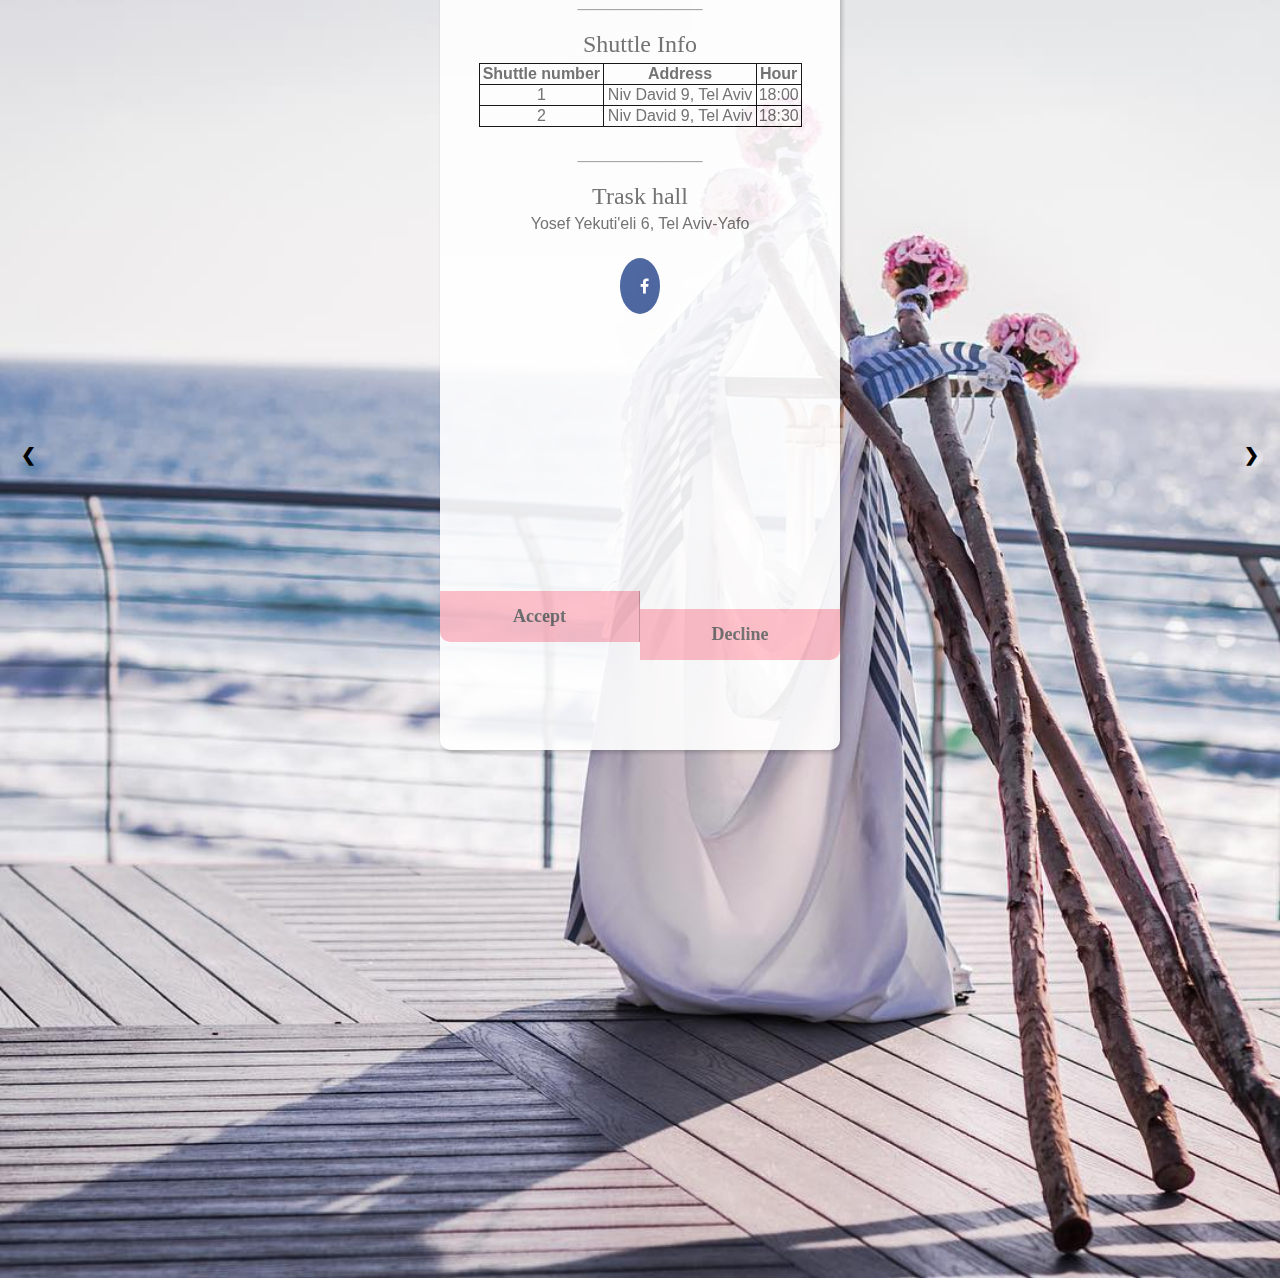
<file: index.html>
<!DOCTYPE html>
<html onmouseleave="mouseOutOfWindow()" >
<head>
  <link rel="stylesheet" type="text/css" href="rsvp.css">
  <link rel="stylesheet" href="https://cdnjs.cloudflare.com/ajax/libs/font-awesome/4.7.0/css/font-awesome.min.css">

<title>RSVP</title>
<script src="https://ajax.googleapis.com/ajax/libs/jquery/1.7.1/jquery.min.js"></script>
</head>
<body>

<div class="slideshow-container">
<div class="mySlides fade">
  <img src="3.jpg" style="width:100%">
</div>

<div class="mySlides fade">
  <img src="2.jpg" style="width:100%">
</div>

<div class="mySlides fade">
  <img src="1.jpg" style="width:100%">
</div>

<div class="mySlides fade">
  <img src="4.jpg" style="width:100%">
</div>

<div class="mySlides fade">
  <img src="5.jpg" style="width:100%">
</div>


<a class="prev" onclick="plusSlides(-1)">&#10094;</a>
<a class="next" onclick="plusSlides(1)">&#10095;</a>

</div>
 </div>
<div class="top">
</div>
<div class="form1">
  <div class ="info">
    <h1>You are invited</h1>
      <h2>for the wedding of</h2>
      <h1>Michal & Ronen</h1>
    <p class= "line">______________</p>
    <div id="details" onmouseover="resizeText(1)" onmouseout="resizeText(-1)">
       <h2>The Details</h2>
        <p>Thursday, June 28, 2019</p>
          <li>7:30 pm Reception</li>
          <li>8:30 pm Ceremony</li>
          <li>9:00 pm Celebration</li>
    </div>
     
    <p class= "line">______________</p>
    <p>
    <table class="w3-table w3-striped w3-border">
        <h2>Shuttle Info</h2>
        <tr>
          <th>Shuttle number</th>
          <th>Address</th>
          <th>Hour</th>
        </tr>
        <tr >
          <td onmouseover="tableHover(this,1)" onmouseout="tableHover(this,-1)">1</td>
          <td onmouseover="tableHover(this,1)" onmouseout="tableHover(this,-1)">Niv David 9, Tel Aviv</td>
          <td onmouseover="tableHover(this,1)" onmouseout="tableHover(this,-1)">18:00</td>
        </tr>
        <tr>
          <td onmouseover="tableHover(this,1)" onmouseout="tableHover(this,-1)">2</td>
          <td onmouseover="tableHover(this,1)" onmouseout="tableHover(this,-1)">Niv David 9, Tel Aviv</td>
          <td onmouseover="tableHover(this,1)" onmouseout="tableHover(this,-1)">18:30</td>
        </tr>
    </div>
    </table>
    <br>
    <p class= "line">______________</p>
        <h2>Trask hall</h2>
        <p>Yosef Yekuti'eli 6, Tel Aviv-Yafo </p>
        <p><a href="https://www.facebook.com/traskevents/" class="fa fa-facebook"></a></p>
    <div class="map"><iframe src="https://maps.google.com/maps?width=100%&amp;height=600&amp;hl=en&amp;q=Yosef%20Yekuti'eli%206%2C%20Tel%20Aviv-Yafo+(Trask%20hall)&amp;ie=UTF8&amp;t=&amp;z=19&amp;iwloc=A&amp;output=embed"><a href="https://www.maps.ie/map-my-route/">Plot a route map</a></iframe></div><br />
  </div>
  <a href="rsvp.html"><button class ="accept">Accept</button></a>
  <a href="decline.html"><button class ="regret" ">Decline</button></a>
 <div>

</div>
<script type="text/javascript" src="rsvp.js"></script>

</body>
</html>
</file>
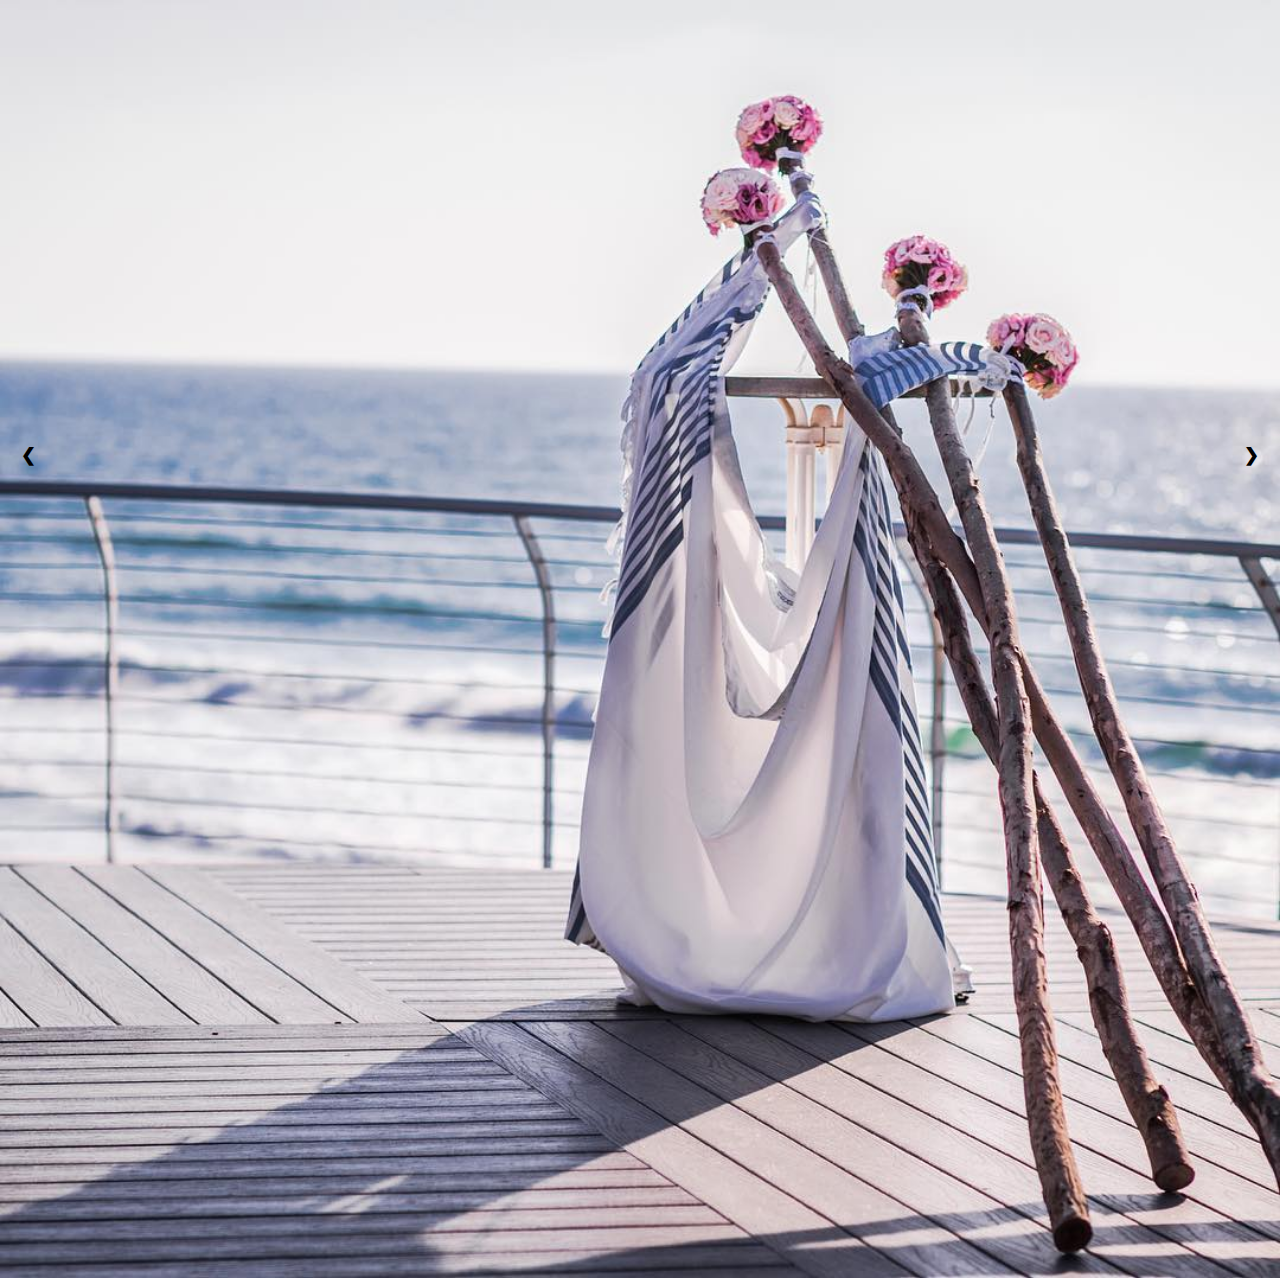
<file: confirm.html>
<!DOCTYPE html>
<html onmouseleave="mouseOutOfWindow()">
<head>
	<link rel="stylesheet" type="text/css" href="rsvp.css">
	<title>RSVP</title>
</head>
<body>
  <div class="slideshow-container">
<div class="mySlides fade">
  <img src="3.jpg" style="width:100%">
</div>

<div class="mySlides fade">
  <img src="2.jpg" style="width:100%">
</div>

<div class="mySlides fade">
  <img src="1.jpg" style="width:100%">
</div>

<div class="mySlides fade">
  <img src="4.jpg" style="width:100%">
</div>

<div class="mySlides fade">
  <img src="5.jpg" style="width:100%">
</div>


<a class="prev" onclick="plusSlides(-1)">&#10094;</a>
<a class="next" onclick="plusSlides(1)">&#10095;</a>

</div>
 </div>
  <div class="top">
  </div>
  <div class="form2">
    <div class ="info">
    <h1>Confirmation</h1>
    <h2>for the wedding of</h2>
    <h1>Michal & Ronen</h1>
      <p class= "line">________________________________________</p>
    <br>
    <h2>Looking forward to see you !</h2>
    </p>
    </div>
  </div>
    <script type="text/javascript" src="rsvp.js"></script>
</body>
</file>
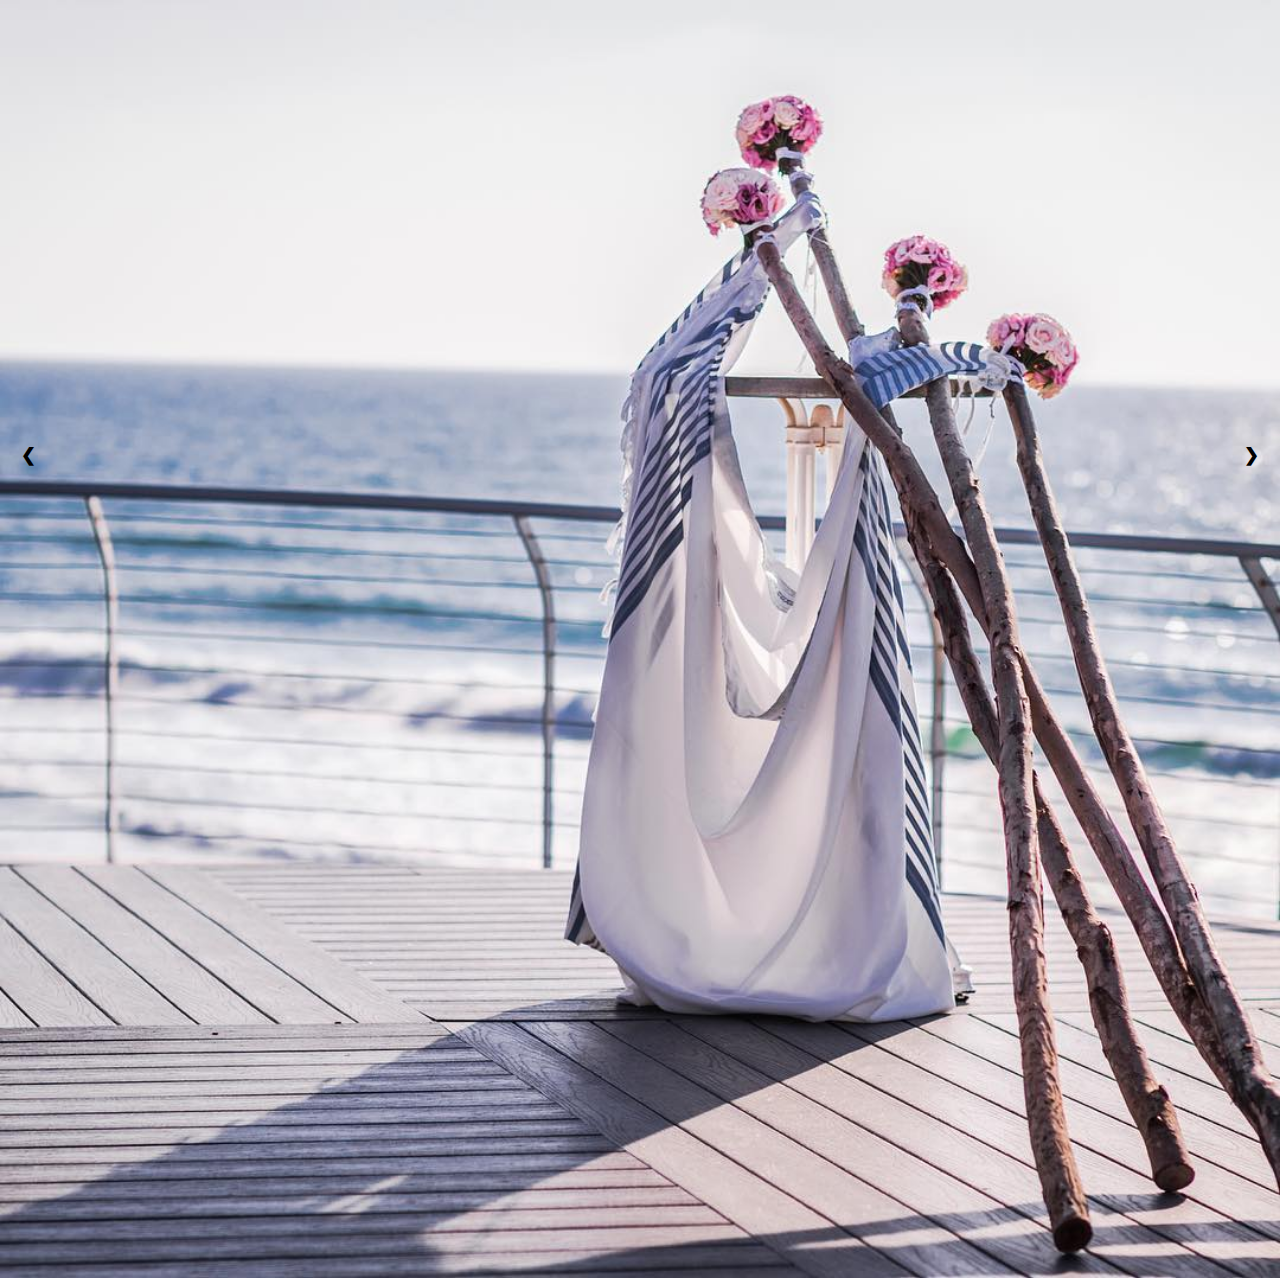
<file: decline.html>
<!DOCTYPE html>
<html onmouseleave="mouseOutOfWindow()">
<head>
	<link rel="stylesheet" type="text/css" href="rsvp.css">
	<title>RSVP</title>
</head>
<body>
  <div class="slideshow-container">
<div class="mySlides fade">
  <img src="3.jpg" style="width:100%">
</div>

<div class="mySlides fade">
  <img src="2.jpg" style="width:100%">
</div>

<div class="mySlides fade">
  <img src="1.jpg" style="width:100%">
</div>

<div class="mySlides fade">
  <img src="4.jpg" style="width:100%">
</div>

<div class="mySlides fade">
  <img src="5.jpg" style="width:100%">
</div>


<a class="prev" onclick="plusSlides(-1)">&#10094;</a>
<a class="next" onclick="plusSlides(1)">&#10095;</a>

</div>
 </div>
  <div class="top">
  </div>
  <div class="form2">
    <div class ="info">
    <h1>Declined Confirmation</h1>
    <h2>for the wedding of</h2>
    <h1>Michal & Ronen</h1>
      <p class= "line">________________________________________</p>
    <br>
    <h2>You have declined the invetation</h2>
    </p>
    </div>
  </div>
  <script type="text/javascript" src="rsvp.js"></script>
</body>
</file>
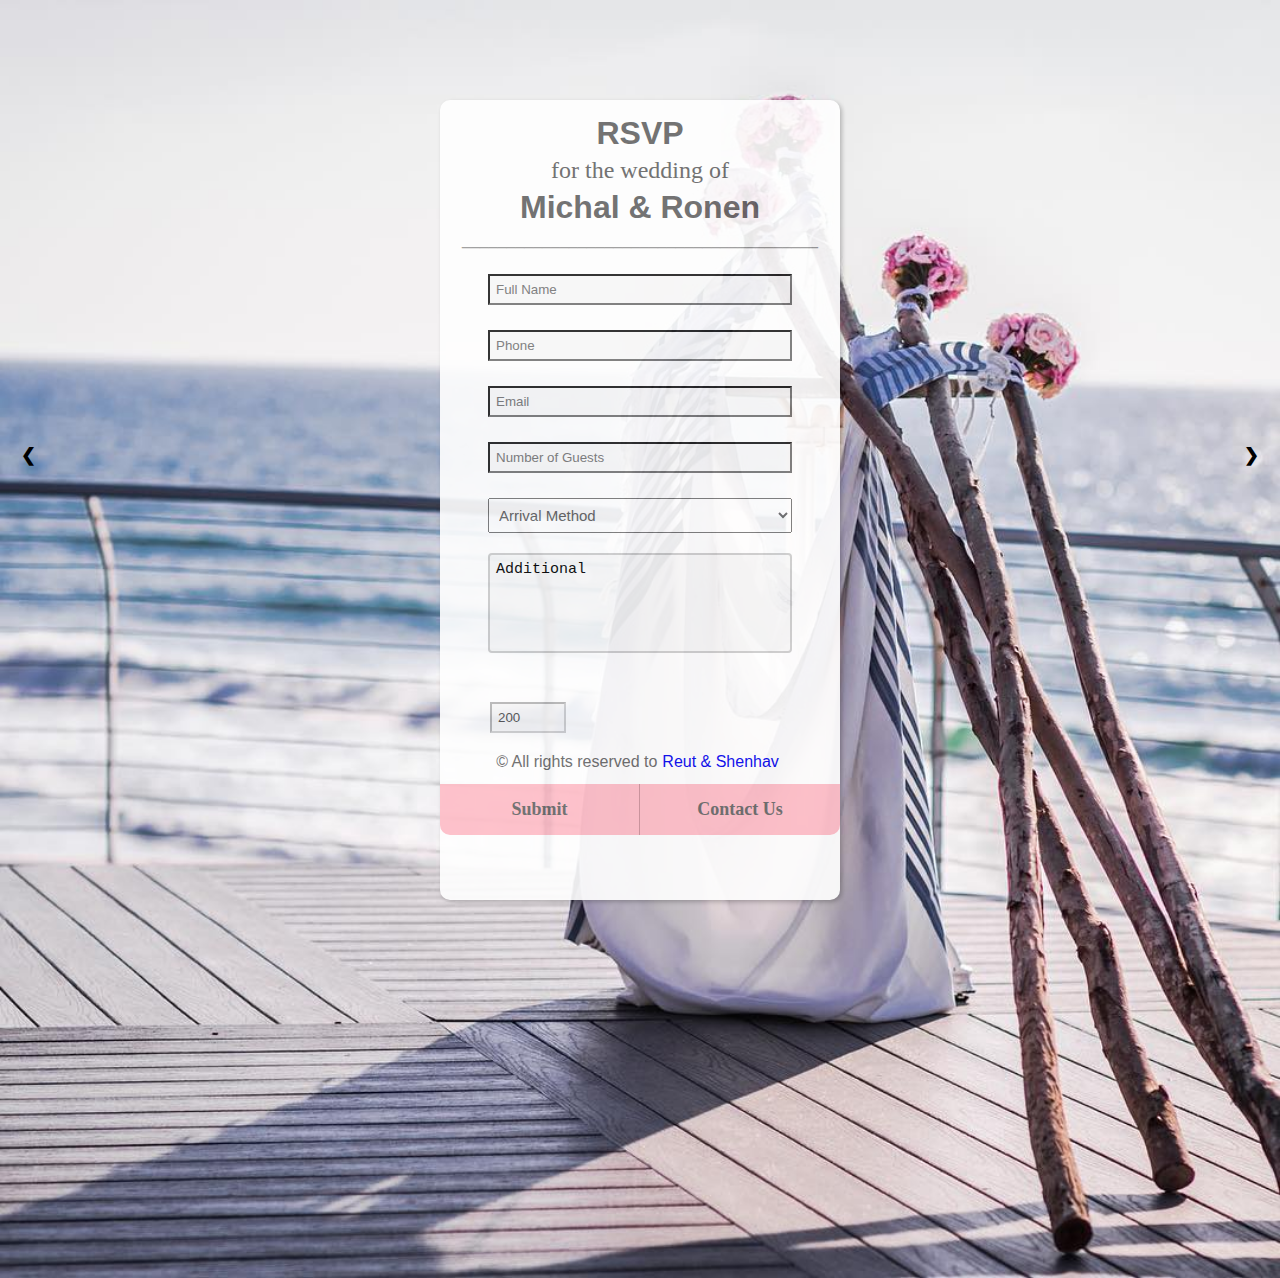
<file: rsvp.html>
<!DOCTYPE html>
<html onmouseleave="mouseOutOfWindow()">
<head>
	<link rel="stylesheet" type="text/css" href="rsvp.css">
	<title>RSVP</title>
</head>
<body>
  <div class="slideshow-container">
<div class="mySlides fade">
  <img src="3.jpg" style="width:100%">
</div>

<div class="mySlides fade">
  <img src="2.jpg" style="width:100%">
</div>

<div class="mySlides fade">
  <img src="1.jpg" style="width:100%">
</div>

<div class="mySlides fade">
  <img src="4.jpg" style="width:100%">
</div>

<div class="mySlides fade">
  <img src="5.jpg" style="width:100%">
</div>


<a class="prev" onclick="plusSlides(-1)">&#10094;</a>
<a class="next" onclick="plusSlides(1)">&#10095;</a>

</div>
 </div>
  <div class="top">
  </div>
  <div class="form">
    <div class ="info">
    <h1>RSVP</h1>
    <h2>for the wedding of</h2>
    <h1>Michal & Ronen</h1>
      <p class= "line">________________________________________</p>

    <input id="name" type="text" placeholder="Full Name">
    <input id="phone" type="text" placeholder="Phone">
    <input id="email" type="Email" placeholder="Email">
    <input id="numOfGuest" type="number" placeholder="Number of Guests">

      <select class="select">
        <option value="" disabled selected>Arrival Method</option>
        <option value="shuttle">I need a shuttle</option>
        <option value="independent">independent</option>
      </select>
    <div>
      <textarea onkeyup="textCounter(this,'counter',200);" id="message">Additional
      </textarea>
      <input disabled value="200" id="counter">
    </div>

    <p>
     © All rights reserved to<a href="https://github.com/reutCohen67/RSVP-HW">Reut & Shenhav</a>
    </p>
    </div>
    <div>
      <button type="button" onclick="formValidation()" class ="submit">Submit</button>
      <button id="myBtn">Contact Us</button>
    </div>
    <!-- The Modal -->
<div id="myModal" class="modal">

  <!-- Modal content -->
  <div class="modal-content">
    <div class="modal-header">
      <span class="close">&times;</span>
    </div>
    <div class="modal-body">
      <p>Contact Us</p>
      <img id="logo" src="reut.jpg" style="width: 18%">
      <img id="logo" src="shenhav.jpg" style="width: 20%">
      <input disabled id="email" type="Email" placeholder="reutcohenb7@gmail.com">
    </div>
    <button class="sendBtn">send mail</button>
  </div>
</div>
  </div>
  <script type="text/javascript" src="modal.js"></script>
  <script type="text/javascript" src="rsvp.js"></script>

</body>
</file>
<file: rsvp.css>
html {
  /*background: url("9.jpeg") no-repeat center center fixed; */
  -webkit-background-size: cover;
  -moz-background-size: cover;
  -o-background-size: cover;
  background-size: cover;
}

html, body {
height: 100%;
width: 100%;
margin: 0;
padding: 0;
font-family: 'Raleway';
resize: both;

}
.top {
  height: 300px;
  margin:0;
  padding:0;

}
.top1 {
  height: 600px;
  margin:0;
  padding:0;
}
#counter{
  width: 20% !important;
  margin-left: 40px !important;
}

/*rsvp.html form*/
.form {
  height: 800px;
  width: 400px;
  background-color: #fff;
  border-radius: 10px;
  color: #666;
  padding: 0px 0px;
  box-shadow: 2px 2px 4px rgb(0, 0, 0, .25);
  opacity: 0.9;
  position: absolute;
  top: 50%;
  left: 50%;
  margin: -350px 0 0 -200px;

}

/*index.html form*/
.form1 {
  height: 1050px;
  width: 400px;
  background-color: #fff;
  margin: -1500px auto;
  border-radius: 10px;
  color: #666;
  padding: 0px 0px;
  box-shadow: 2px 2px 4px rgb(0, 0, 0, .25);
  opacity: 0.9;
}
/*confirm.html form*/
.form2 {
  height: 400px;
  width: 400px;
  background-color: #fff;
  margin: -1800px auto;
  border-radius: 10px;
  color: #666;
  padding: 0px 0px;
  box-shadow: 2px 2px 4px rgb(0, 0, 0, .25);
  opacity: 0.9;
}

.info {
  padding: 10px;
}

h1, h2, p, a {
  text-align: center;
  padding: 0px;
  margin: 5px 5px;
  text-decoration: none;
}
li{
  text-align: center;
  padding: 0px;
  margin: 5px 5px;
}

h2 {
  font-family: 'Great Vibes', cursive;
  font-weight: 100;
}

p.line {
  margin: 0px auto 20px auto;
  color: #999;
}

.form input {
  font-size: : 15px;
  padding: 6px;
  margin: 25px auto 20px;
  display: block;
  width: 80%;
  background-color: #f8f8f8;
}

input:focus {
  outline: 0;
}
.select {
  font-size: 15px;
  color: #666;
  padding: 6px;
  margin: 25px auto 20px;
  display: block;
  width: 80%;
  height: 35px;
}

.button button {
  display: inline-block;
  width: 400px;
}
button {
  color: #666;
  background-color: #ffbdc7;
  border: none;
  font-family: 'Raleway';
  font-size: 18px;
  font-weight: 600;
  padding: 15px 32px;
  width: 200px;
  margin: -20px auto 40px auto;
  float:left;

}

button.accept {
  margin: -20px auto 40px auto;
  border-radius: 0px 0px 0px 10px;
  border-right: solid 1px #cc919a;
}

button.regret {
  border-radius: 0px 0px 10px 0px;
}

button:hover {
  background-color: #cc919a;
  transition: .5s;
  box-shadow: 0 12px 16px 0 rgba(0,0,0,0.24), 0 17px 50px 0 rgba(0,0,0,0.19);
}

button:focus {
  outline: 0;
}
button.submit{
  margin: -2px auto 40px auto;
  border-radius: 0px 0px 0px 10px;
  border-right: solid 1px #cc919a;
}
button#myBtn{
   border-radius: 0px 0px 10px 0px;
   margin-top: -2px;
}
button.sendBtn{
    margin: 20px auto auto 150px;

}
.fa {
  padding: 20px;
  font-size: 30px;
  width: 10px;
  text-align: center;
  text-decoration: none;
  border-radius: 50%;
  margin: 20px;
}


.fa:hover {
  opacity: 0.7;
}

.fa-facebook {
  background: #3B5998;
  color: white;
}
table {
  border-collapse: collapse;
  width: 85%;
}
/*tr:hover {background-color: #f5f5f5;}*/
table, th, td {
  border: 1px solid black;
  margin: auto;
  top: 400px;
  text-align: center;
}
.map{

    position: relative;
    padding-bottom: 56.25%;
    padding-top: 30px;
    height: 0;
    overflow: hidden;
}
iframe{
    width: 80%;
    height: 80%:
    margin-left: auto;
    margin-right: auto;
    border:none;
}
.map iframe,
.map object,
.map embed {
    position: absolute;
    top: 0;
    left: 0;
    width: 100%;
    height: 100%;
}
textarea{
  width: 80%;
  height: 100px;
  padding: 6px;
  box-sizing: border-box;
  border: 2px solid #ccc;
  border-radius: 4px;
  background-color: #f8f8f8;
  resize: none;
  margin: 0px auto 20px 38px;
  font-size: 15px;
}
textarea::placeholder{
  font-size:15px;
}

/*css slide*/
* {box-sizing: border-box}
body {font-family: Verdana, sans-serif; margin:0}
.mySlides {display: none}
img {vertical-align: middle;}

/* Slideshow container */
.slideshow-container {
  height: 100%;
  width: 100%;
  position: relative;
  margin: auto;
}

/* Next & previous buttons */
.prev, .next {
  cursor: pointer;
  position: absolute;
  top: 50%;
  width: auto;
  padding: 16px;
  margin-top: -22px;
  color: black;
  font-weight: bold;
  font-size: 18px;
  transition: 0.6s ease;
  border-radius: 0 3px 3px 0;
  user-select: none;
}

/* Position the "next button" to the right */
.next {
  right: 0;
  border-radius: 3px 0 0 3px;
}

/* On hover, add a black background color with a little bit see-through */
.prev:hover, .next:hover {
  background-color: rgba(0,0,0,0.8);
}

/* Caption text */
.text {
  color: #f2f2f2;
  font-size: 15px;
  padding: 8px 12px;
  position: absolute;
  bottom: 8px;
  width: 100%;
  text-align: center;
}

/* Number text (1/3 etc) */
.numbertext {
  color: #f2f2f2;
  font-size: 12px;
  padding: 8px 12px;
  position: absolute;
  top: 0;
}

/* The dots/bullets/indicators */
.dot {
  cursor: pointer;
  height: 15px;
  width: 15px;
  margin: 0 2px;
  background-color: #bbb;
  border-radius: 50%;
  display: inline-block;
  transition: background-color 0.6s ease;
}

.active, .dot:hover {
  background-color: #717171;
}

/* Fading animation */
.fade {
  -webkit-animation-name: fade;
  -webkit-animation-duration: 1.5s;
  animation-name: fade;
  animation-duration: 1.5s;
}

@-webkit-keyframes fade {
  from {opacity: .4}
  to {opacity: 1}
}

@keyframes fade {
  from {opacity: .4}
  to {opacity: 1}
}

/* On smaller screens, decrease text size */
@media only screen and (max-width: 300px) {
  .prev, .next,.text {font-size: 11px}
}
/*modal*/
/* The Modal (background) */
.modal {
  display: none; /* Hidden by default */
  position: fixed; /* Stay in place */
  z-index: 1; /* Sit on top */
  padding-top: 100px; /* Location of the box */
  left: 0;
  top: 0;
  width: 100%; /* Full width */
  height: 100%; /* Full height */
  overflow: auto; /* Enable scroll if needed */
  background-color: rgb(0,0,0); /* Fallback color */
  background-color: rgba(0,0,0,0.4); /* Black w/ opacity */
}

/* Modal Content */
.modal-content {
  image-rendering: "reut.jpg";
  position: relative;
  background-color: #fefefe;
  margin: auto;
  padding: 0;
  border: 1px solid #888;
  width: 20%;
  height: 25%;
  box-shadow: 0 4px 8px 0 rgba(0,0,0,0.2),0 6px 20px 0 rgba(0,0,0,0.19);
  -webkit-animation-name: animatetop;
  -webkit-animation-duration: 0.4s;
  animation-name: animatetop;
  animation-duration: 0.4s;
}

/* Add Animation */
@-webkit-keyframes animatetop {
  from {top:-300px; opacity:0}
  to {top:0; opacity:1}
}

@keyframes animatetop {
  from {top:-300px; opacity:0}
  to {top:0; opacity:1}
}

/* The Close Button */
.close {
  color: white;
  float: right;
  font-size: 28px;
  font-weight: bold;
}

.close:hover,
.close:focus {
  color: #000;
  text-decoration: none;
  cursor: pointer;
}

.modal-header {
  padding: 2px 16px;
  background-color: gray;
  color: white;
}

.modal-body {
  background-image: "reut.jpg";
  padding: 2px 16px;}

.modal-footer {

  padding: 2px 16px;
  background-color: gray;
  color: white;
}
#logo{
  margin-left: 100px;
  border-radius: 50%
}


#details {
  text-align: center;

}

.thank
{
  font-weight: bold;
  font-size: 20px;
  color: black;
  text-align: center;
  padding: 0px;
  margin: 5px 5px;
  text-decoration: none;
  

}
</file>
